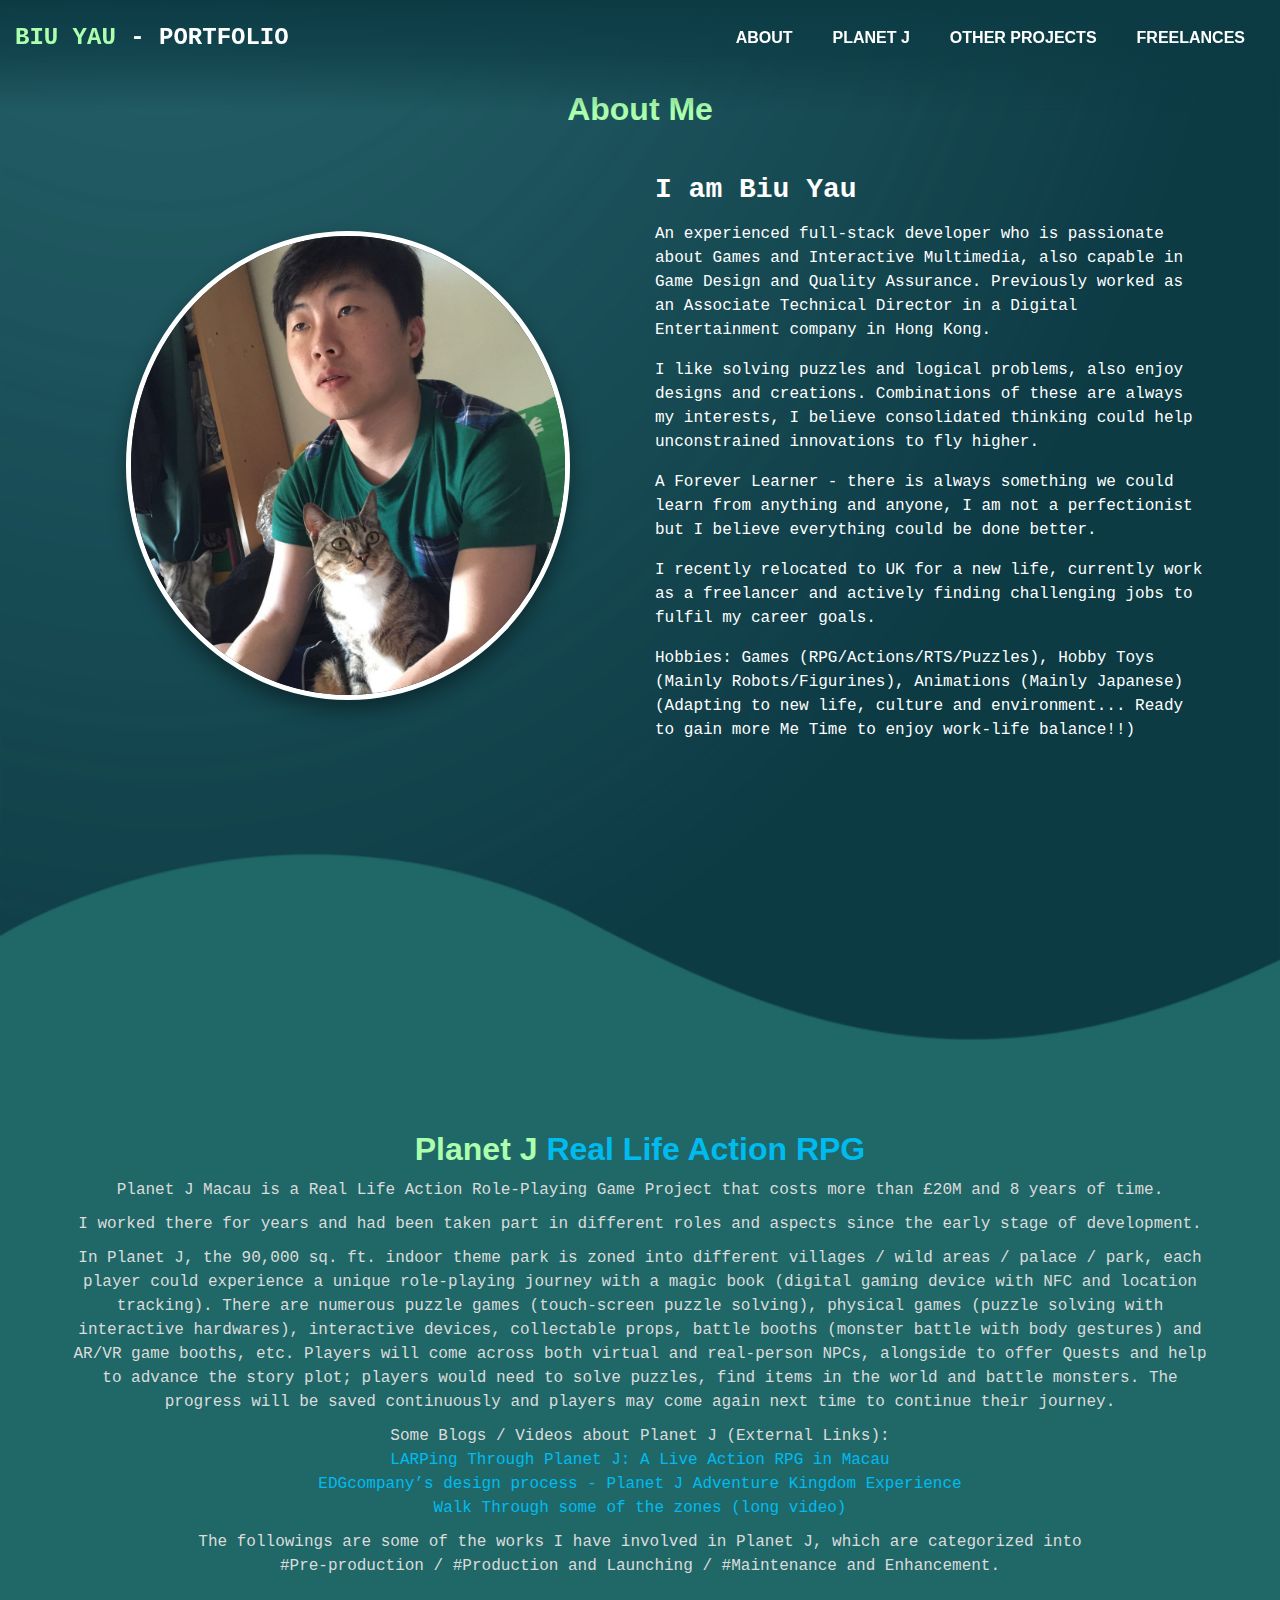
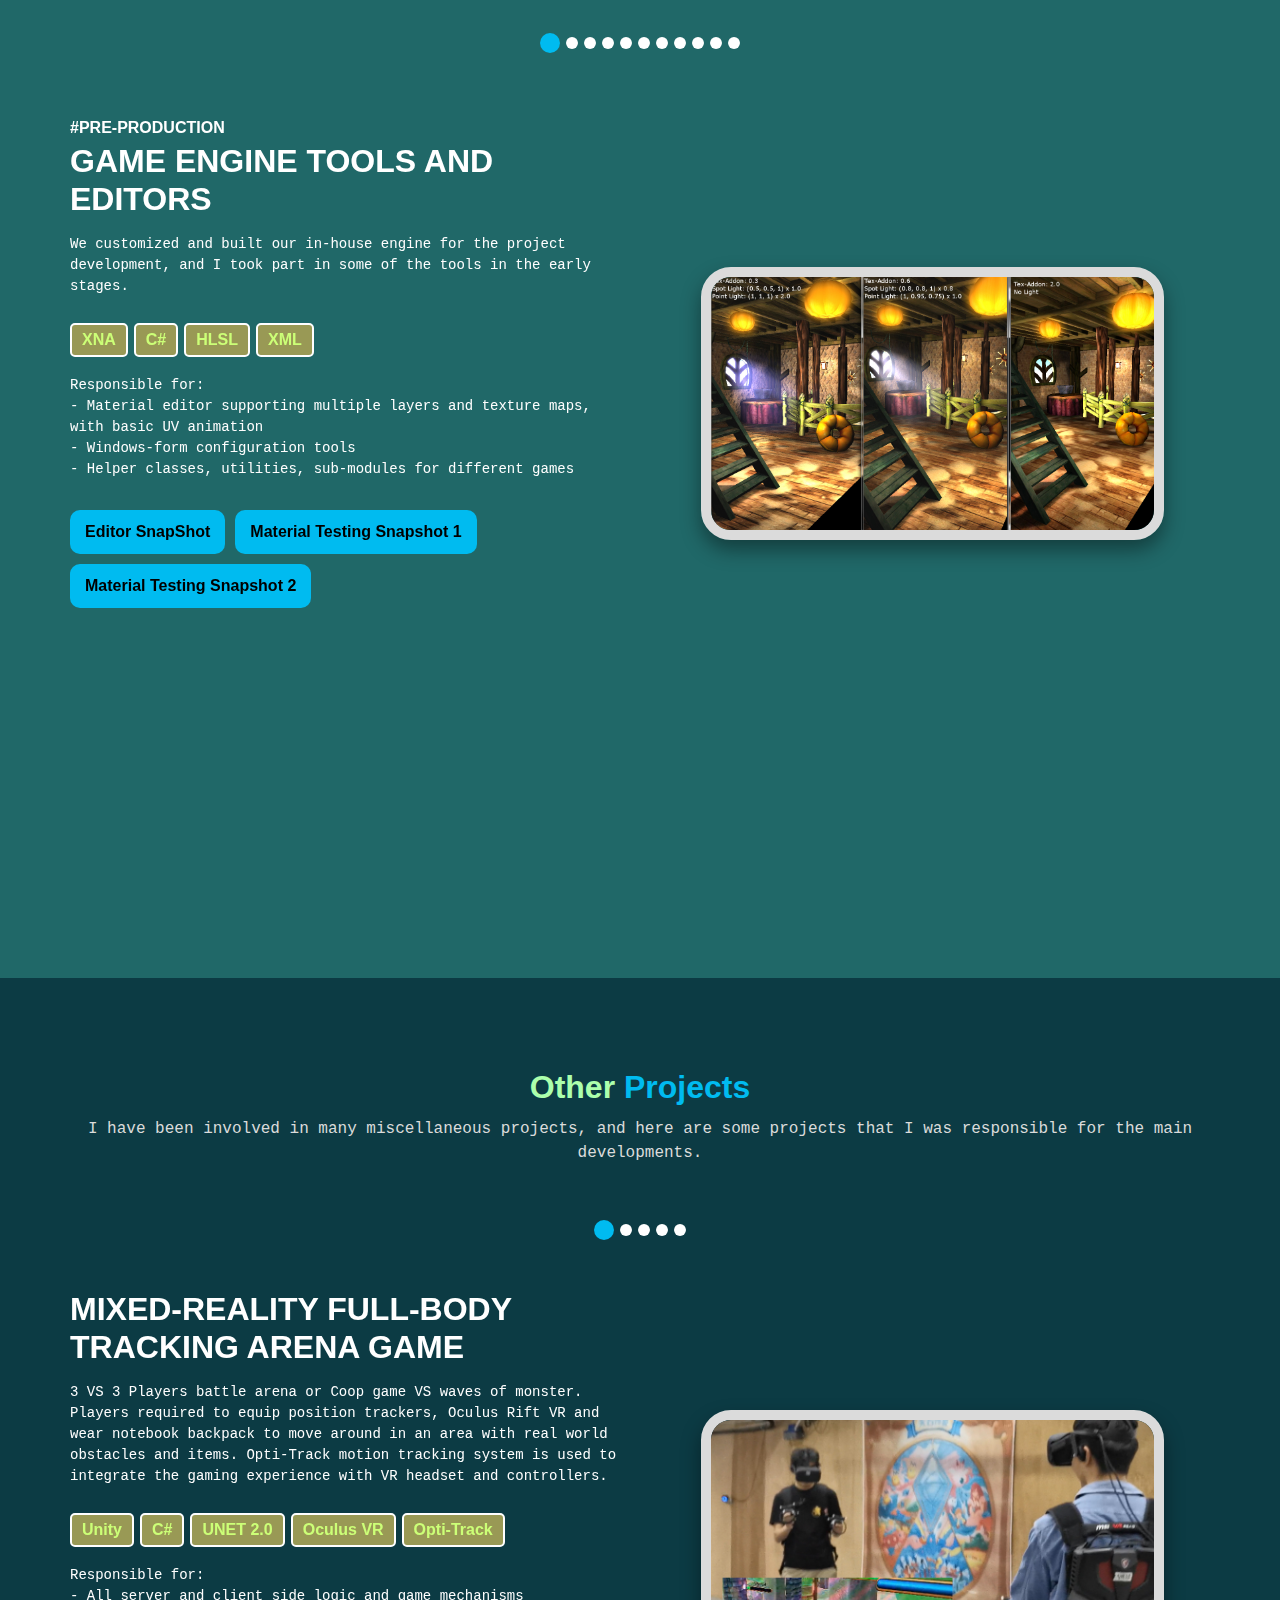
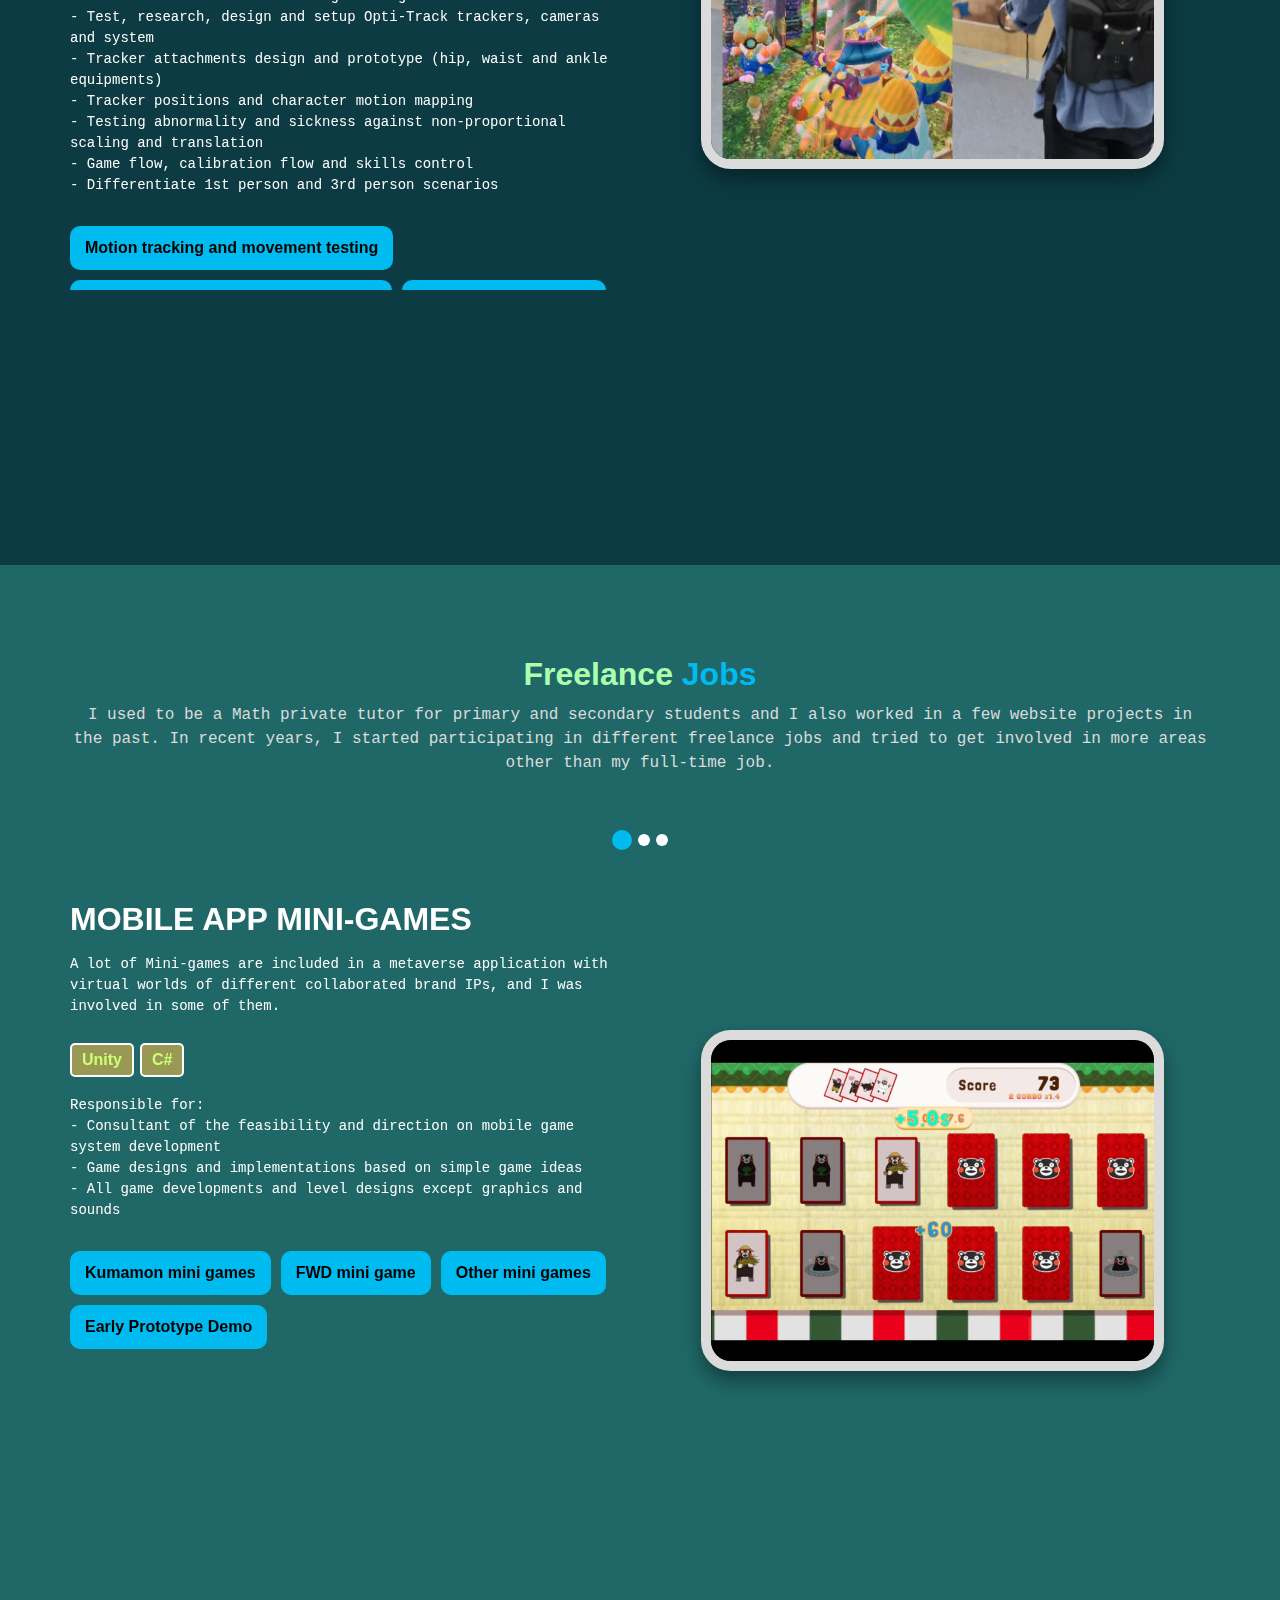
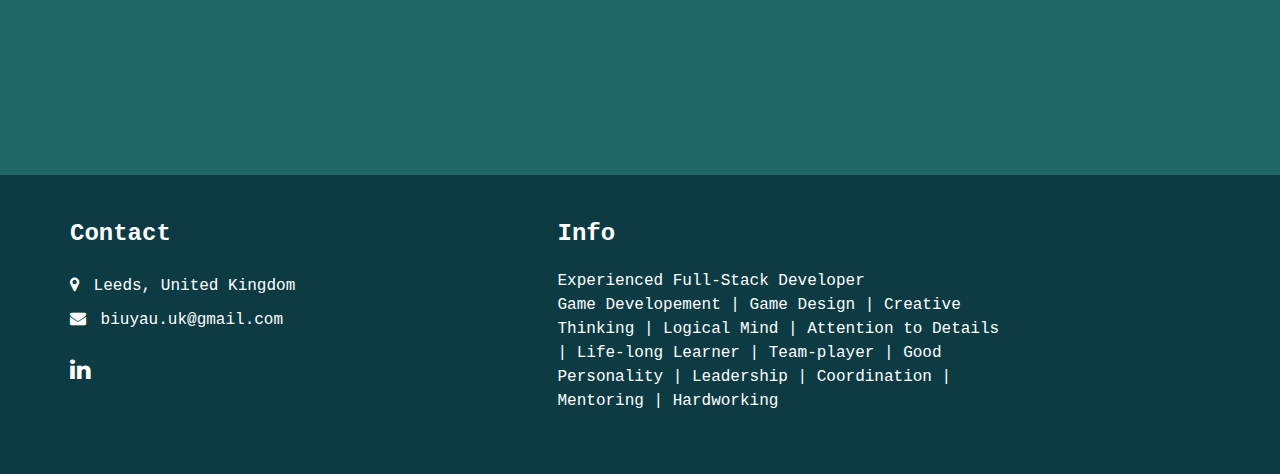
<file: index.html>
<!DOCTYPE html>
<html>

<head>
  <!-- Basic -->
  <meta charset="utf-8" />
  <meta http-equiv="X-UA-Compatible" content="IE=edge" />
  <!-- Mobile Metas -->
  <meta name="viewport" content="width=device-width, initial-scale=1, shrink-to-fit=no" />
  <!-- Site Metas -->
  <meta name="keywords" content="programming game deveoper design production application" />
  <meta name="description" content="biuyau profolio game developer programmer associate technical director" />
  <meta name="author" content="biuyau" />

  <title> Biu Yau - Portfolio </title>

  <!-- bootstrap core css -->
  <link rel="stylesheet" type="text/css" href="css/bootstrap.css" />
  <!-- popup css -->
  <link rel="stylesheet" type="text/css" href="css/magnific-popup.css" />

  <!-- fonts style -->
  <link href="https://fonts.googleapis.com/css2?family=Roboto:wght@400;500;700;900&display=swap" rel="stylesheet">

  <!--owl slider stylesheet -->
  <link rel="stylesheet" type="text/css" href="https://cdnjs.cloudflare.com/ajax/libs/OwlCarousel2/2.3.4/assets/owl.carousel.min.css" />

  <!-- font awesome style -->
  <link href="css/font-awesome.min.css" rel="stylesheet" />

  <!-- Custom styles for this template -->
  <link href="css/style.css" rel="stylesheet" />
  <!-- responsive style -->
  <link href="css/responsive.css" rel="stylesheet" />

</head>

<body>

  <div class="hero_area">

	<!--
    <div class="hero_bg_box">
      <div class="bg_img_box">
        <img src="images/hero-bg.png" alt="">
      </div>
    </div>
	-->

    <!-- header section strats -->
    <header class="header_section">
      <div class="container-fluid">
        <nav class="navbar navbar-expand-lg custom_nav-container ">
          <a class="navbar-brand" href="index.html">
            <span style="color: #acffac;">
              Biu Yau
            </span><span>
			- Portfolio
            </span>
          </a>

          <button class="navbar-toggler" type="button" data-toggle="collapse" data-target="#navbarSupportedContent" aria-controls="navbarSupportedContent" aria-expanded="false" aria-label="Toggle navigation">
            <span class=""> </span>
          </button>

          <div class="collapse navbar-collapse" id="navbarSupportedContent">
            <ul class="navbar-nav  ">
              <li class="nav-item">
                <a class="nav-link" href="#about">About</a>
              </li>
              <li class="nav-item">
                <a class="nav-link" href="#planetj">Planet J</a>
              </li>
              <li class="nav-item">
                <a class="nav-link" href="#projects">Other Projects</a>
              </li>
              <li class="nav-item">
                <a class="nav-link" href="#freelance">Freelances</a>
              </li>
            </ul>
          </div>
        </nav>
      </div>
    </header>
    <!-- end header section -->


  <!-- about section -->

  <section id="about" class="about_section layout_padding">
    <div class="container  ">
      <div class="heading_container heading_center">
        <h2>
			About Me
        </h2>
      </div>
      <div class="row">
        <div class="col-md-6 ">
          <div class="img-box">
            <img src="images/about.jpg" alt="">
          </div>
        </div>
        <div class="col-md-6">
          <div class="detail-box">
            <h3>
              I am Biu Yau
            </h3>
			<p>
				 An experienced full-stack developer who is passionate about Games and Interactive Multimedia, also capable in Game Design and Quality Assurance. Previously worked as an Associate Technical Director in a Digital Entertainment company in Hong Kong.
			</p>
			<p>
				I like solving puzzles and logical problems, also enjoy designs and creations. Combinations of these are always my interests, I believe consolidated thinking could help unconstrained innovations to fly higher.
			</p>
			<p>
				A Forever Learner - there is always something we could learn from anything and anyone, I am not a perfectionist but I believe everything could be done better.
			</p>
			<p>
				I recently relocated to UK for a new life, currently work as a freelancer and actively finding challenging jobs to fulfil my career goals.
			</p>
			<p>
				Hobbies: Games (RPG/Actions/RTS/Puzzles), Hobby Toys (Mainly Robots/Figurines), Animations (Mainly Japanese) <br>
				(Adapting to new life, culture and environment... Ready to gain more Me Time to enjoy work-life balance!!)
			</p>
          </div>
        </div>
      </div>
    </div>
  </section>

  <!-- end about section -->
  </div>

  
    <!-- Planet J section -->
    <section id="planetj" class="planetj_section layout_padding">
		<div class="container ">
			<div class="heading_container heading_center">
				<h2>
				Planet J <span>Real Life Action RPG</span>
				</h2>
				<p>
				Planet J Macau is a Real Life Action Role-Playing Game Project that costs more than £20M and 8 years of time. 
				</p>
				<p>
				I worked there for years and had been taken part in different roles and aspects since the early stage of development.
				</p>
				<p>
				In Planet J, the 90,000 sq. ft. indoor theme park is zoned into different villages / wild areas / palace / park, each player could experience a unique role-playing journey with a magic book (digital gaming device with NFC and location tracking). 
				There are numerous puzzle games (touch-screen puzzle solving), physical games (puzzle solving with interactive hardwares), interactive devices, collectable props, battle booths (monster battle with body gestures) and AR/VR game booths, etc. 
				Players will come across both virtual and real-person NPCs, alongside to offer Quests and help to advance the story plot; players would need to solve puzzles, find items in the world and battle monsters. The progress will be saved continuously and players may come again next time to continue their journey.
				</p>
				<p>
				Some Blogs / Videos about Planet J (External Links):<br>
				<a href="https://blorg.org/larping-through-planet-j-a-live-action-rpg-in-macau/" target="_blank">LARPing Through Planet J: A Live Action RPG in Macau</a> <br>
				<a href="https://www.linkedin.com/pulse/insiders-look-edgcompanys-design-process-planet-j-adventure-rao" target="_blank">EDGcompany’s design process - Planet J Adventure Kingdom Experience</a> <br>
				<a href="https://drive.google.com/file/d/1-Zm0a1g_QVwnzPkZF-NSfgHQJPLv91u4/view?usp=sharing" target="_blank">Walk Through some of the zones (long video)</a>
				</p>
				<p>
				The followings are some of the works I have involved in Planet J, which are categorized into <br>#Pre-production / #Production and Launching / #Maintenance and Enhancement.
				</p>
			</div>
		</div>
		<div class="slider_section">
		  <div id="customCarousel1" class="carousel slide" data-ride="carousel">
			<ol class="carousel-indicators">
			  <li data-target="#customCarousel1" data-slide-to="0" class="active"></li>
			  <li data-target="#customCarousel1" data-slide-to="1"></li>
			  <li data-target="#customCarousel1" data-slide-to="2"></li>
			  <li data-target="#customCarousel1" data-slide-to="3"></li>
			  <li data-target="#customCarousel1" data-slide-to="4"></li>
			  <li data-target="#customCarousel1" data-slide-to="5"></li>
			  <li data-target="#customCarousel1" data-slide-to="6"></li>
			  <li data-target="#customCarousel1" data-slide-to="7"></li>
			  <li data-target="#customCarousel1" data-slide-to="8"></li>
			  <li data-target="#customCarousel1" data-slide-to="9"></li>
			  <li data-target="#customCarousel1" data-slide-to="10"></li>
			</ol>
			<div class="carousel-inner">
			  <div class="carousel-item active">
				<div class="container ">				
				  <div class="row">
					<div class="col-md-6 ">
					  <div class="detail-box">
						<h1>
						  <span>#Pre-production</span><br>
						  Game Engine tools and editors
						</h1>
						<p>
						  We customized and built our in-house engine for the project development, and I took part in some of the tools in the early stages.
						</p>
						<div class="skill-highlight">
							<span>XNA</span><span>C#</span><span>HLSL</span><span>XML</span>
						</div>
						<p>
						Responsible for: <br> 
						- Material editor supporting multiple layers and texture maps, with basic UV animation <br>
						- Windows-form configuration tools <br>
						- Helper classes, utilities, sub-modules for different games
						</p>
						<div class="btn-box popup-gallery">
						  <a href="images/work/editor.jpg" class="btn1 popup-image" title="A snapshot of the material editor">
							Editor SnapShot
						  </a>
						  <a href="images/work/lightmap1.jpg" class="btn1 popup-image" title="Example of using different material and lighting settings">
							Material Testing Snapshot 1
						  </a>
						  <a href="images/work/lightmap2.png" class="btn1 popup-image" title="Another example of using different material and lighting settings">
							Material Testing Snapshot 2
						  </a>
						</div>
					  </div>
					</div>
					<div class="col-md-6">
					  <div class="img-box">
						<img src="images/engine_img.jpg" alt="">
					  </div>
					</div>
				  </div>
				</div>
			  </div>
			  <div class="carousel-item ">
				<div class="container ">
				  <div class="row">
					<div class="col-md-6 ">
					  <div class="detail-box">						
						<h1>
						  <span>#Pre-production</span><br>
						  Game Prototypes
						</h1>
						<p>
						  There are 20+ main progressive puzzle games with monitor and 40+ simple interactive games with hardwares control
						</p>
						<div class="skill-highlight">
							<span>XNA</span><span>C#</span><span>HLSL</span><span>XML</span>
						</div>
						<p>
						Responsible for: <br> 
						- Prototyping 60% of the main games and some of the interactive games<br>
						- Full game flows including level settings, some completed with preliminary graphics and sourced SFX <br>
						- Integrations with controllable hardwares (buttons, sensors, LEDs, etc) <br>
						- Game mechanics designs and integrations
						</p>
						<div class="btn-box popup-gallery">
						  <a href="https://drive.google.com/file/d/1jsBy2-VGjB3BNMKIJLrxAtBErLkZW5nO/preview" class="btn1 popup-video" title="Game Prototype Demo 1 (touch screen puzzle)">
							Game Prototype Demo 1
						  </a>
						  <a href="https://drive.google.com/file/d/1pyA9z9JHnOmAWyEavRn89hVyrej7obi4/preview" class="btn1 popup-video" title="Game Prototype Demo 2 (touch screen and hardware puzzle)">
							Game Prototype Demo 2
						  </a>
						  <a href="https://drive.google.com/file/d/1RRA5GtUdZEFymOc1TtFvACzbm4-CgX-0/preview" class="btn1 popup-video" title="Game Prototype Demo 3 (touch screen puzzle)">
							Game Prototype Demo 3
						  </a>
						  <a href="https://drive.google.com/file/d/1NWICr9s7-cZUzgeVBrh2Pib2fxqiR8vr/preview" class="btn1 popup-video" title="Game Prototype Demo 4 (touch screen and hardware puzzle)">
							Game Prototype Demo 4
						  </a>
						  <a href="https://drive.google.com/file/d/1O75HMunU0ZoUbEy3ks4q9kNZzKnpgn7Y/preview" class="btn1 popup-video" title="Game Prototype Demo 5 (touch screen puzzle)">
							Game Prototype Demo 5
						  </a>
						</div>
					  </div>
					</div>
					<div class="col-md-6">
					  <div class="img-box">
						<img src="images/prototype_img.jpg" alt="">
					  </div>
					</div>
				  </div>
				</div>
			  </div>
			  <div class="carousel-item ">
				<div class="container ">
				  <div class="row">
					<div class="col-md-6 ">
					  <div class="detail-box">						
						<h1>
						  <span>#Pre-production</span><br>
						  Focus Groups and QA Testing
						</h1>
						<p>
						  We had held different focus group events for targeted visitors to test different games and systems.
						</p>
						<div class="skill-highlight">
							<span>C#</span><span>PHP</span><span>MySQL</span><span>RFID</span><span>XML</span>
						</div>
						<p>
						Responsible for: <br> 
						- Modified game contents and built temporary system and database for testing <br>
						- Gather statistical data and comments, provide analysis and reports <br>
						- Frequently provide comments and alternatives on game designs and mechanics, balancing feasible approaches and creativities
						</p>
					  </div>
					</div>
					<div class="col-md-6">
					  <div class="img-box">
						<img src="images/focusgroup_img.png" alt="">
					  </div>
					</div>
				  </div>
				</div>
			  </div>
			  <div class="carousel-item">
				<div class="container ">
				  <div class="row">
					<div class="col-md-6 ">
					  <div class="detail-box">						
						<h1>
						  <span>#Pre-production</span><br>
						  Hardware Research and Specification
						</h1>
						<p>
						  There are different technologies used in the project, including customized electronic devices, RFID, NFC and indoor location tracking system, etc.
						</p>
						<div class="skill-highlight">
							<span>RFID</span><span>NFC</span><span>RTLS</span>
						</div>
						<p>
						Responsible for: <br> 
						- Research and supervise outsourced customized electronic devices (old versions) <br>
						- Android ROM modification (launching device using smartphones) <br>
						- RFID and NFC research and testing <br>
						- Real-time location system (RTLS - Ubisense) setup testing and integration for real-time map and events triggering
						</p>
						<div class="btn-box popup-gallery">
						  <a href="images/work/bed_tag.jpg" class="btn1 popup-image" title="Testing RFID distance of the handheld device (1st version)">
							Testing RFID
						  </a>
						  <a href="images/work/rtls_plan.png" class="btn1 popup-image" title="Part of RTLS sensors planning">
							RTLS Sensors Planning
						  </a>
						  <a href="images/work/device.jpg" class="btn1 popup-image" title="Illustrating main components of the customized device">
							Customized Electronic Device
						  </a>
						</div>
					  </div>
					</div>
					<div class="col-md-6">
					  <div class="img-box">
						<img src="images/research_img.jpg" alt="">
					  </div>
					</div>
				  </div>
				</div>
			  </div>
			  <div class="carousel-item">
				<div class="container ">
				  <div class="row">
					<div class="col-md-6 ">
					  <div class="detail-box">						
						<h1>
						  <span>#Production and Launching</span><br>
						  NPC Module and Access Point
						</h1>
						<p>
						  Story plots and NPC dialogues take an important role in the RPG Quest Sytem, virtual NPCs would appear in different game points (70+), the electronic handheld devices and also standalone kiosk (80+).
						</p>
						<div class="skill-highlight">
							<span>C++</span><span>C#</span><span>XML</span>
						</div>
						<p>
						Responsible for: <br> 
						- NPC Dialogue system with localizations (CHT, CHS, ENG, KOR) <br>
						- VO with lip-sync and animation control with facial emotion and eyeball control <br>
						- Branched dialogues with options <br>
						- API module is developed in C++ for battle points and handheld devices, and C# for other game points and NPC kiosks <br>
						- 2D for handheld devices and 3D for all game points and NPC kiosks
						</p>
						<div class="btn-box popup-gallery">
						  <a href="https://drive.google.com/file/d/1KgM1DAYnWDy1yqwkV9rGjIWfRwrfnXXc/preview" class="btn1 popup-video" title="NPC script viewer to demonstrate dialogue flow in NPC Access Point">
							NPC Script viewer demo
						  </a>
						  <a href="https://drive.google.com/file/d/1DrxAu_v451u4gxcFwQnybDccCfGnacGu/preview" class="btn1 popup-video" title="NPC script viewer to demonstrate dialogue flow in different game points">
							NPC Script viewer for game points
						  </a>
						  <a href="https://drive.google.com/file/d/17SNsLIHZOcVhaR0jIgdtMRcEiDMp03XH/preview" class="btn1 popup-video" title="Localizations on NPC dialogues">
							NPC Localization
						  </a>
						  <a href="https://drive.google.com/file/d/19e7J_snWd0EVvfk28qVODG7ERJkXEFdb/preview" class="btn1 popup-video" title="NPC Demo (2D version) on a handheld device">
							NPC Demo on handheld
						  </a>
						  <a href="https://drive.google.com/file/d/1eDxkdXYngQwT3p0X_mxAjYFUikfRqg7d/preview" class="btn1 popup-video" title="One of the 80+ NPC Access Points On-site">
							NPC Access Point On-site
						  </a>
						</div>
					  </div>
					</div>
					<div class="col-md-6">
					  <div class="img-box">
						<img src="images/npc_img.jpg" alt="">
					  </div>
					</div>
				  </div>
				</div>
			  </div>
			  <div class="carousel-item">
				<div class="container ">
				  <div class="row">
					<div class="col-md-6 ">
					  <div class="detail-box">						
						<h1>
						  <span>#Production and Launching</span><br>
						  Game Production and Deployment
						</h1>
						<p>
						  There are different technologies used in the project, including customized electronic devices, RFID, NFC and indoor location tracking system.
						</p>
						<div class="skill-highlight">
							<span>C++</span><span>C#</span><span>Java</span><span>XML</span>
						</div>
						<p>
						Responsible for: <br> 
						- Polishing and re-theming the game mechanics and contents to fit the story-line and real world zone designs <br>
						- Refine and regear the coding to cope with final graphics and electronic hardwares <br>
						- Integrate with the final game framework and server system<br>
						- Testing and deploying games and access points on-site
						</p>
						<div class="btn-box popup-gallery">
						  <a href="https://drive.google.com/file/d/1GwuKZ2blT0L3gS-neeWKpqSLA-BDX_Yb/preview" class="btn1 popup-video" title="Launched Game Tutorial 1 (touch screen puzzle)">
							Launched Game Tutorial 1
						  </a>
						  <a href="https://drive.google.com/file/d/1wzYwU4a9GiZS4meUf7FbiO0ylF6kN8E8/preview" class="btn1 popup-video" title="Launched Game Tutorial 2 (touch screen puzzle)">
							Launched Game Tutorial 2
						  </a>
						  <a href="https://drive.google.com/file/d/1xYO3bZGsqqToVvj-pbpzzARPllZ7U9SH/preview" class="btn1 popup-video" title="Launched Game Tutorial 3 (touch screen puzzle)">
							Launched Game Tutorial 3
						  </a>
						  <a href="https://drive.google.com/file/d/12sZfhfocsYaN4SxLIBTWFE4o76HY1wvW/preview" class="btn1 popup-video" title="Launched Game Tutorial 4 (hardware interactive)">
							Launched Game Tutorial 4
						  </a>
						  <a href="https://drive.google.com/file/d/1v6DMHJAbzvv6AwNwZw6iYWjOIDUjh8Kt/preview" class="btn1 popup-video" title="Launched Game Tutorial 5 (hardware interactive)">
							Launched Game Tutorial 5
						  </a>
						  <a href="https://drive.google.com/file/d/1nybhPtoGIKYgOm2PeusAw_GYzvfmGyZM/preview" class="btn1 popup-video" title="Launched Game Tutorial 6 (touch screen and hardware interactive)">
							Launched Game Tutorial 6
						  </a>
						</div>
					  </div>
					</div>
					<div class="col-md-6">
					  <div class="img-box">
						<img src="images/production_img.jpg" alt="">
					  </div>
					</div>
				  </div>
				</div>
			  </div>
			  <div class="carousel-item">
				<div class="container ">
				  <div class="row">
					<div class="col-md-6 ">
					  <div class="detail-box">						
						<h1>
						  <span>#Production and Launching</span><br>
						  Android Client Application
						</h1>
						<p>
						  The client App is installed on the electronic handheld device. The App provides Map Info with current position, Quest status, Game tutorials and NPC Dialogues, etc.
						</p>
						<div class="skill-highlight">
							<span>C++</span><span>Cocos2d-x</span><span>Java</span><span>XML</span><span>NFC</span>
						</div>
						<p>
						Responsible for: <br> 
						- NFC ID and data read/write <br>
						- Navigation APP including dialogue system, quest UIs, Maps <br>
						- Touch-screen mini games (competition games)
						</p>
						<div class="btn-box popup-gallery">
						  <a href="https://drive.google.com/file/d/1BxEWsFUeQairF6rC0O4g6rGOzuiG2pD8/preview" class="btn1 popup-video" title="Electronic handheld device App">
							Client App Demo
						  </a>
						  <a href="https://drive.google.com/file/d/12C-ehS5nznPdmZagUPjkhw1cVh_4Fak3/preview" class="btn1 popup-video" title="Electronic handheld device mini games demo (vs/competition games)">
							Client App Mini Games Demo
						  </a>
						</div>
					  </div>
					</div>
					<div class="col-md-6">
					  <div class="img-box">
						<img src="images/android_img.jpg" alt="">
					  </div>
					</div>
				  </div>
				</div>
			  </div>			
			  <div class="carousel-item">
				<div class="container ">
				  <div class="row">
					<div class="col-md-6 ">
					  <div class="detail-box">						
						<h1>
						  <span>#Maintenance and Enhancement</span><br>
						  Game Configuration and ServerSide Enhancement
						</h1>
						<p>
						  There are different configurations for game settings, hardware controls and system behaviour, etc, which required continuous updates. Upon events and system enhancement, the serverside logic may need integrations.
						</p>
						<div class="skill-highlight">
							<span>Java</span><span>C#</span><span>Hibernate</span><span>Unity</span><span>Git</span><span>SVN</span><span>ElectroServer5</span>
						</div>
						<p>
						Responsible for: <br> 
						- Modifying core data structure and API in both client and serverside to support new game play and events <br>
						- Wrap up core system API to be used in newly created Unity games as client App <br>
						- Any global content and setting updates, including test-runs and deployments
						</p>
					  </div>
					</div>
					<div class="col-md-6">
					  <div class="img-box">
						<img src="images/enhancement_img.jpg" alt="">
					  </div>
					</div>
				  </div>
				</div>
			  </div>
			  <div class="carousel-item">
				<div class="container ">
				  <div class="row">
					<div class="col-md-6 ">
					  <div class="detail-box">						
						<h1>
						  <span>#Maintenance and Enhancement</span><br>
						  AR Games
						</h1>
						<p>
						  Android AR games with bluetooth controller, players use mobile phone camera to aim and battle monsters.
						</p>
						<div class="skill-highlight">
							<span>C#</span><span>Unity</span><span>Vuforia AR</span>
						</div>
						<p>
						Responsible for: <br> 
						- The whole game except arts and graphics <br>
						- Using Vuforia to spawn monsters on trackable image / environment background <br>
						- Connect special Bluetooth contollers (e.g. bow, sword) to battle different monsters
						</p>
						<div class="btn-box popup-gallery">
						  <a href="https://drive.google.com/file/d/13eT_HlZjjx4hp_lYdc-CqMY5LL2XZPp-/preview" class="btn1 popup-video" title="AR Game using Bow controller">
							AR Game with Bow
						  </a>
						</div>
					  </div>
					</div>
					<div class="col-md-6">
					  <div class="img-box">
						<img src="images/arbow_img.jpg" alt="">
					  </div>
					</div>
				  </div>
				</div>
			  </div>
			  <div class="carousel-item">
				<div class="container ">
				  <div class="row">
					<div class="col-md-6 ">
					  <div class="detail-box">						
						<h1>
						  <span>#Production and Launching</span><br>
						  AR Coop Game
						</h1>
						<p>
						  Coop Multiplayer games up to 3 players, battle AR　dragons with magics by using Google Daydream headset and controllers．
						</p>
						<div class="skill-highlight">
							<span>C++</span><span>C#</span><span>Unity</span><span>Vuforia AR</span><span>Google DayDream</span>
						</div>
						<p>
						Responsible for: <br> 
						- client-side game flow and logic <br>
						- server-side flow logic update <br>
						- Spectator mode for 3rd person viewing
						</p>
						<div class="btn-box popup-gallery">
						  <a href="https://drive.google.com/file/d/1MoNmzVhJSRMGFLs51PhgwA6dE4dZkK_Z/preview" class="btn1 popup-video" title="Coop AR game using Google Daydream (headset view)">
							First person (headset) view Demo
						  </a>
						  <a href="https://drive.google.com/file/d/13QwsGIzhuMdfoODkO_YIQs4UDGh6nSpp/preview" class="btn1 popup-video" title="Coop AR game (spectator view)">
							Spectator view Demo
						  </a>
						</div>
					  </div>
					</div>
					<div class="col-md-6">
					  <div class="img-box">
						<img src="images/citygate_img.jpg" alt="">
					  </div>
					</div>
				  </div>
				</div>
			  </div>
			  <div class="carousel-item">
				<div class="container ">
				  <div class="row">
					<div class="col-md-6 ">
					  <div class="detail-box">						
						<h1>
						  <span>#Maintenance and Enhancement</span><br>
						  Event Quest System
						</h1>
						<p>
						  Special event quest system to be played on any visitors smartphone using Web browser and camera. There are item collections, touch screen puzzles and riddles solving, etc.
						</p>
						<div class="skill-highlight">
							<span>PHP</span><span>HTML</span><span>Javascript</span><span>MySQL</span><span>json</span>
						</div>
						<p>
						Responsible for: <br> 
						- All serverside php logic and database Management <br>
						- all client side CSS and Javascript game logics and UI control <br>
						- testing, debugging and deployment
						</p>
						<div class="btn-box popup-gallery">
						  <a href="https://drive.google.com/file/d/1q6jvxjQ-ytIr0LTlDBydVnB2kA8jsEyX/preview" class="btn1 popup-video" title="Event quest puzzles (using web browser)">
							Event Quest (Web) Demo
						  </a>
						</div>
					  </div>
					</div>
					<div class="col-md-6">
					  <div class="img-box">
						<img src="images/event_img.jpg" alt="">
					  </div>
					</div>
				  </div>
				</div>
			  </div>
			</div>
		  </div>
      </div>
    </section>
    <!-- end Planet J section -->

 
    <!-- Projects section -->
    <section id="projects" class="project_section layout_padding">
		<div class="container ">
			<div class="heading_container heading_center">
				<h2>
				Other <span>Projects</span>
				</h2>
				<p>
				I have been involved in many miscellaneous projects, and here are some projects that I was responsible for the main developments.
				</p>
			</div>
		</div>
		<div class="slider_section">
		  <div id="customCarousel2" class="carousel slide" data-ride="carousel">
			<ol class="carousel-indicators">
			  <li data-target="#customCarousel2" data-slide-to="0" class="active"></li>
			  <li data-target="#customCarousel2" data-slide-to="1"></li>
			  <li data-target="#customCarousel2" data-slide-to="2"></li>
			  <li data-target="#customCarousel2" data-slide-to="3"></li>
			  <li data-target="#customCarousel2" data-slide-to="4"></li>
			</ol>
			<div class="carousel-inner">
			  <div class="carousel-item active">
				<div class="container ">				
				  <div class="row">
					<div class="col-md-6 ">
					  <div class="detail-box">
						<h1>
						  Mixed-Reality Full-Body Tracking Arena Game
						</h1>
						<p>
						  3 VS 3 Players battle arena or Coop game VS waves of monster. Players required to equip position trackers, Oculus Rift VR and wear notebook backpack to move around in an area with real world obstacles and items. 
						  Opti-Track motion tracking system is used to integrate the gaming experience with VR headset and controllers.
						<div class="skill-highlight">
							<span>Unity</span><span>C#</span><span>UNET 2.0</span><span>Oculus VR</span><span>Opti-Track</span>
						</div>
						<p>
						Responsible for:<br>
						- All server and client side logic and game mechanisms <br>
						- Test, research, design and setup Opti-Track trackers, cameras and system <br>
						- Tracker attachments design and prototype (hip, waist and ankle equipments) <br>
						- Tracker positions and character motion mapping <br>
						- Testing abnormality and sickness against non-proportional scaling and translation <br>
						- Game flow, calibration flow and skills control <br>
						- Differentiate 1st person and 3rd person scenarios
						</p>
						<div class="btn-box popup-gallery">
						  <a href="https://drive.google.com/file/d/1QXiI9zal8vO6gQYg6snxenXcLXykEx9S/preview" class="btn1 popup-video" title="Demo showing how virtual character moves using motion tracking">
							Motion tracking and movement testing
						  </a>
						  <a href="https://drive.google.com/file/d/1BljEUhO_WpofrbbsjLMLGqnWuwxKan8F/preview" class="btn1 popup-video" title="Testing multiplayer and spectator logic">
							Multiplayer and Spectator view testing
						  </a>
						  <a href="https://drive.google.com/file/d/15OwvEI8iWh-lqjEofra3VMty_U0zpzlu/preview" class="btn1 popup-video" title="Demo showing a 2v2 game">
							2 vs 2 Gameplay Demo
						  </a>
						</div>
					  </div>
					</div>
					<div class="col-md-6">
					  <div class="img-box">
						<img src="images/arena_img.jpg" alt="">
					  </div>
					</div>
				  </div>
				</div>
			  </div>
			  <div class="carousel-item">
				<div class="container ">
				  <div class="row">
					<div class="col-md-6 ">
					  <div class="detail-box">						
						<h1>
						  Online Crane Game Systems
						</h1>
						<p>
						  A website project allowing users to play crane games online and win prizes, users could arrange delivery to different shops for pick-ups. The payment and delivery records are linked to Shopify.
						</p>
						<div class="skill-highlight">
							<span>HTML</span><span>PHP</span><span>CSS</span><span>Javascript</span><span>MySql</span>
						</div>
						<p>
						Responsible for:<br>
						- User registration and login system (with email confirmation and password reset) <br>
						- Integration with Shopify management (Shopify customer creation, payment record and order record)<br>
						- Real-time game reservation and queue system <br>
						- Prize inventory management and delivery tracking system <br>
						- Admin game management system and logistic management system <br>
						- Preliminary graphics and layout design for all pages and systems
						</p>
						<div class="btn-box popup-gallery">
						  <a href="https://drive.google.com/file/d/1aN7APPsjw1up211_wRFbg_2u17QYO_iV/preview" class="btn1 popup-video" title="Demo showing online crane game flow and admin control panels">
							Game Flow and Admin Control Demo
						  </a>
						</div>
					  </div>
					</div>
					<div class="col-md-6">
					  <div class="img-box">
						<img src="images/crane_img.jpg" alt="">
					  </div>
					</div>
				  </div>
				</div>
			  </div>
			  <div class="carousel-item">
				<div class="container ">
				  <div class="row">
					<div class="col-md-6 ">
					  <div class="detail-box">						
						<h1>
						  Playground Quest System
						</h1>
						<p>
						  Indoor playground integrated with sensors, interactive devices and touch-kiosks. A quest system is built to link up all games and provide players with enhanced experiences.
						</p>
						<div class="skill-highlight">
							<span>Unity</span><span>PHP</span><span>json</span><span>MySQL</span>
						</div>
						<p>
						Responsible for:<br>
						- Serverside system to monitor game progress and availability <br>
						- System to arrange and renew quests to different players <br>
						- Kiosk application with touch monitor for players to manage quests, solving questions and play mini-games <br>
						- Database management with QR-Reader setup
						</p>
						<div class="btn-box popup-gallery">
						  <a href="images/work/playground1.jpg" class="btn1 popup-image" title="Indicate player to scan the QR wristband">
							Screen UI 1
						  </a>
						  <a href="images/work/playground2.jpg" class="btn1 popup-image" title="Select Quest">
							Screen UI 2
						  </a>
						  <a href="images/work/playground3.jpg" class="btn1 popup-image" title="Problem to be solved">
							Screen UI 3
						  </a>
						  <a href="images/work/playground4.jpg" class="btn1 popup-image" title="Quest Completed">
							Screen UI 4
						  </a>
						</div>
					  </div>
					</div>
					<div class="col-md-6">
					  <div class="img-box">
						<img src="images/playground_img.jpg" alt="">
					  </div>
					</div>
				  </div>
				</div>
			  </div>
			  <div class="carousel-item">
				<div class="container ">
				  <div class="row">
					<div class="col-md-6 ">
					  <div class="detail-box">						
						<h1>
						  Interactive Projection Games
						</h1>
						<p>
						  Interactive games are created for projection setup in numerous indoor playgrounds. Instead of using template games bought from online market, in-house developed and customized games are preferred.
						</p>
						<div class="skill-highlight">
							<span>Unity</span><span>C#</span><span>PHP</span>
						</div>
						<p>
						Responsible for:<br>
						- Research and supervise outsourced customized electronic devices (old versions) <br>
						- Android ROM modification (launching device using smartphones) <br>
						- RFID and NFC research and testing <br>
						- Real-time location system (RTLS - Ubisense) setup testing and integration for real-time map and events triggering
						</p>
						<div class="btn-box popup-gallery">
						  <a href="https://drive.google.com/file/d/11MirI-oldHo4TwN5vFzN6cWhgPnwqtfS/preview" class="btn1 popup-video" title="Setup and testing interactive projection games">
							Testing interactive projection
						  </a>
						  <a href="https://drive.google.com/file/d/1lC7nB65NFzcFtAp7lTecchdSexiGF4bT/preview" class="btn1 popup-video" title="Interactive fireworks projection wall demo">
							Virtual Fireworks with customized messages/images
						  </a>
						  <a href="https://drive.google.com/file/d/1RFCtirNd1u5D-u2bhV4_adt1aGBKizS2/preview" class="btn1 popup-video" title="Interactive Sakura petals falling demo">
							Sakura petals simple simulation
						  </a>
						</div>
					  </div>
					</div>
					<div class="col-md-6">
					  <div class="img-box">
						<img src="images/projection_img.jpg" alt="">
					  </div>
					</div>
				  </div>
				</div>
			  </div>
			  <div class="carousel-item">
				<div class="container ">
				  <div class="row">
					<div class="col-md-6 ">
					  <div class="detail-box">						
						<h1>
						  <span>#Production and Launching</span><br>
						  Miscellaneous Tasks
						</h1>
						<p>
						  Some other tasks / projects.
						</p>
						<div class="skill-highlight">
							<span>Unity</span><span>C#</span>
						</div>
						<p>
						Responsible for: <br> 
						- Kiosk application for upgrading magic skills and equipments, joining a team and managing quests for Coop Games <br>
						- Lip-sync control for 3D characters by inputting VO audio tracks <br>
						- Fire simulation with smoke / light and projection control <br>
						- Simulate ticket arcade games
						</p>
						<div class="btn-box popup-gallery">
						  <a href="https://drive.google.com/file/d/1tBp3h4_VTwsGZSNtatNUV_vOzMGR5Zf_/preview" class="btn1 popup-video" title="Load and play VO and simple lip-sync">
							3D characters instant lip-sync
						  </a>
						  <a href="https://drive.google.com/file/d/1D9owADj1hr9OU-p8y_x5-FsACDm8dO0Q/preview" class="btn1 popup-video" title="Kiosk App for coop battle game">
							Battle preparation kiosk
						  </a>
						  <a href="https://drive.google.com/file/d/1X1aFK1pZ5Qfi6hdnnUydNmdAU_fap_yX/preview" class="btn1 popup-video" title="Simulate a ticket arcade game demo">
							Ticket Arcade Simulation
						  </a>
						</div>
					  </div>
					</div>
					<div class="col-md-6">
					  <div class="img-box">
						<img src="images/misc_img.jpg" alt="">
					  </div>
					</div>
				  </div>
				</div>
			  </div>
			</div>
		  </div>
		</div>
    </section>
    <!-- end Projects section -->


    <!-- Freelance section -->
    <section id="freelance" class="freelance_section layout_padding">
		<div class="container ">
			<div class="heading_container heading_center">
				<h2>
				Freelance <span>Jobs</span>
				</h2>
				<p>
				I used to be a Math private tutor for primary and secondary students and I also worked in a few website projects in the past. 
				In recent years, I started participating in different freelance jobs and tried to get involved in more areas other than my full-time job.
				</p>
			</div>
		</div>
		<div class="slider_section">
		  <div id="customCarousel3" class="carousel slide" data-ride="carousel">
			<ol class="carousel-indicators">
			  <li data-target="#customCarousel3" data-slide-to="0" class="active"></li>
			  <li data-target="#customCarousel3" data-slide-to="1"></li>
			  <li data-target="#customCarousel3" data-slide-to="2"></li>
			</ol>
			<div class="carousel-inner">
			  <div class="carousel-item active">
				<div class="container ">				
				  <div class="row">
					<div class="col-md-6 ">
					  <div class="detail-box">
						<h1>
						  Mobile App Mini-games
						</h1>
						<p>
						  A lot of Mini-games are included in a metaverse application with virtual worlds of different collaborated brand IPs, and I was involved in some of them.
						<div class="skill-highlight">
							<span>Unity</span><span>C#</span>
						</div>
						<p>
						Responsible for:<br>
						- Consultant of the feasibility and direction on mobile game system development <br>
						- Game designs and implementations based on simple game ideas <br>
						- All game developments and level designs except graphics and sounds 
						</p>
						<div class="btn-box popup-gallery">
						  <a href="https://drive.google.com/file/d/1SvgH4jUDWWVGSse8r5qYjgxARGB2JXiM/preview" class="btn1 popup-video" title="Kumamon mini games run in metaverse App">
							Kumamon mini games
						  </a>
						  <a href="https://drive.google.com/file/d/108tn0eSJK-mAugdzmq2o3qROwpYWaHBw/preview" class="btn1 popup-video" title="FWD mini game">
							FWD mini game
						  </a>
						  <a href="https://drive.google.com/file/d/1D2lSHvNr03nqpZRc_0osApnidCykRnG_/preview" class="btn1 popup-video" title="Other mini game">
							Other mini games
						  </a>
						  <a href="https://drive.google.com/file/d/1ouKZjhbw54MGCdX0GVpYGxNauNexcNrf/preview" class="btn1 popup-video" title="An early prototype demo of one of the Kumamon mini games">
							Early Prototype Demo
						  </a>
						</div>
					  </div>
					</div>
					<div class="col-md-6">
					  <div class="img-box">
						<img src="images/freelance_img.jpg" alt="">
					  </div>
					</div>
				  </div>
				</div>
			  </div>
			  <div class="carousel-item">
				<div class="container ">
				  <div class="row">
					<div class="col-md-6 ">
					  <div class="detail-box">						
						<h1>
						  Interactive Projection wall
						</h1>
						<p>
						  An interactive wall installed as one of the exhibits in Hong Kong Museum of Art.
						</p>
						<div class="skill-highlight">
							<span>Unity</span><span>C#</span><span>json</span>
						</div>
						<p>
						Responsible for:<br>
						- Whole application except graphics and sound <br>
						- Integration with Hokuyo URG sensor as multi-touch input <br>
						- Overlay UI tools for on-site calibration and configuration
						- Multi-language localization 
						</p>
						<div class="btn-box popup-gallery">
						  <a href="https://drive.google.com/file/d/1TrIPB_Prdohhjv2cRqMJpGIvUHAndeyK/preview" class="btn1 popup-video" title="A on-site demo of the exhibit">
							Exhibit Demo
						  </a>
						</div>
					  </div>
					</div>
					<div class="col-md-6">
					  <div class="img-box">
						<img src="images/wall_img.jpg" alt="">
					  </div>
					</div>
				  </div>
				</div>
			  </div>
			  <div class="carousel-item">
				<div class="container ">
				  <div class="row">
					<div class="col-md-6 ">
					  <div class="detail-box">						
						<h1>
						  Interactive Photo Albums
						</h1>
						<p>
						  Multi-touch applications to be installed in interactive kiosks to show numerous photos, videos and old documents of a historical school.
						</p>
						<div class="skill-highlight">
							<span>Unity</span><span>C#</span><span>json</span>
						</div>
						<p>
						Responsible for:<br>
						- Whole applications except graphics and sounds <br>
						- Part of the flow and layout designs <br>
						- CMS tools with UIs for organizing contents, editing categories and descriptions 
						</p>
						<div class="btn-box popup-gallery">
						  <a href="https://drive.google.com/file/d/1N2UcuRcyDHJRmAP891PePlIfgF5NkzWd/preview" class="btn1 popup-video" title="Demo of one of the interactive albums">
							Album 1 Demo
						  </a>
						  <a href="https://drive.google.com/file/d/1liwbFZ69K5zRxRDY2D1mD55BH8RYpc33/preview" class="btn1 popup-video" title="Demo of another interactive albums">
							Album 2 Demo
						  </a>
						  <a href="https://drive.google.com/file/d/1Uvg0k6f0PYKdXZZlm2pL6k5BEXi56DWS/preview" class="btn1 popup-video" title="Demo of CMS editor for the albums">
							CMS Demo
						  </a>
						</div>
					  </div>
					</div>
					<div class="col-md-6">
					  <div class="img-box">
						<img src="images/album_img.jpg" alt="">
					  </div>
					</div>
				  </div>
				</div>
			  </div>
			</div>
		  </div>
      </div>
    </section>
    <!-- end Freelance section -->

  <!-- info section -->

  <section class="info_section layout_padding2">
    <div class="container">
      <div class="row">
        <div class="col-md-5 info_col">
          <div class="info_contact">
            <h4>
              Contact
            </h4>
            <div class="contact_link_box">
				<div>
					<i class="fa fa-map-marker" aria-hidden="true"></i>
					<span>
					  Leeds, United Kingdom
					</span>
				</div>
				<div>
					<i class="fa fa-envelope" aria-hidden="true"></i>
					<span>
					  biuyau.uk@gmail.com
					</span>
				</div>
            </div>
          </div>
          <div class="info_social">
            <a href="https://www.linkedin.com/in/biuyau" target="_blank">
              <i class="fa fa-linkedin" aria-hidden="true"></i>
            </a>
          </div>
        </div>
        <div class="col-md-5 info_col">
          <div class="info_detail">
            <h4>
              Info
            </h4>
            <p>
              Experienced Full-Stack Developer <br>
			  Game Developement | Game Design | Creative Thinking | Logical Mind | Attention to Details | Life-long Learner | Team-player | Good Personality | Leadership | Coordination | Mentoring | Hardworking
            </p>
          </div>
        </div>
      </div>
    </div>
  </section>

  <!-- end info section -->

  <!-- jQuery -->
  <script type="text/javascript" src="js/jquery-3.4.1.min.js"></script>
  <!-- bootstrap js -->
  <script type="text/javascript" src="js/bootstrap.js"></script>
  <!-- owl slider -->
  <script type="text/javascript" src="https://cdnjs.cloudflare.com/ajax/libs/OwlCarousel2/2.3.4/owl.carousel.min.js"></script>
  <!-- custom js -->
  <script type="text/javascript" src="js/custom.js"></script>
  <!-- popup js -->
  <script type="text/javascript" src="js/jquery.magnific-popup.min.js"></script>
  <script>
  
	  $(document).ready(function() {
		/*$('.popup-image').magnificPopup({
			type: 'image',
			closeOnContentClick: true,
			image: {
				verticalFit: true
			}
		});*/
		$('.popup-gallery').each(function() { // the containers for all your galleries
			$(this).magnificPopup({
				delegate: 'a',
				type: 'image',
				tLoading: 'Loading image #%curr%...',
				mainClass: 'mfp-img-mobile',
				gallery: {
					enabled: true,
					navigateByImgClick: true,
					preload: [0,1] // Will preload 0 - before current, and 1 after the current image
				},
				image: {
					tError: '<a href="%url%">The image #%curr%</a> could not be loaded.',
					titleSrc: function(item) {
						return item.el.attr('title');
					}
				},
				iframe: {
					markup: '<div class="mfp-iframe-scaler">'+
								'<div class="mfp-close"></div>'+
								'<iframe class="mfp-iframe" frameborder="0" allowfullscreen></iframe>'+
								'<div class="mfp-title">Some caption</div>'+
							'</div>'
				},
				callbacks: {
					markupParse: function(template, values, item) {
						values.title = item.el.attr('title');
					},
					elementParse: function(item) {
						// the class name
						if(item.el.hasClass('popup-video')) {
						  item.type = 'iframe';
						} else {
						  item.type = 'image';
						}
					},
					beforeOpen: function() {
						// pause all carousels
						$(".carousel").carousel('pause');
					},
					afterClose: function() {
						// cycle all carousels
						$(".carousel").carousel('cycle');
					},
				}
			});
		});
		/*
		$('.popup-video').magnificPopup({
			type: 'iframe',
			removalDelay: 160,
			preloader: false,

			fixedContentPos: false
		});
		*/
	});
  </script>
</body>

</html>
</file>
<file: css/style.css>
@import url("https://fonts.googleapis.com/css2?family=Lato:wght@400;700&family=Open+Sans:wght@300;400;600;700&display=swap");
body {
	font-family: 'Courier New', monospace;
	color: #dbdbdb;
	background-color: #206868
;
  overflow-x: hidden;
}

.layout_padding {
  padding: 90px 0;
}

.layout_padding2 {
  padding: 75px 0;
}

.layout_padding2-top {
  padding-top: 75px;
}

.layout_padding2-bottom {
  padding-bottom: 75px;
}

.layout_padding-top {
  padding-top: 90px;
}

.layout_padding-bottom {
  padding-bottom: 90px;
}

.heading_container {
  display: -webkit-box;
  display: -ms-flexbox;
  display: flex;
  -webkit-box-orient: vertical;
  -webkit-box-direction: normal;
      -ms-flex-direction: column;
          flex-direction: column;
  -webkit-box-align: start;
      -ms-flex-align: start;
          align-items: flex-start;
}

.heading_container h2 {
  position: relative;
  font-weight: bold;
  margin-bottom: 0;
  color: #acffac;
  font-family: 'Trebuchet MS', sans-serif;
}

.heading_container h2 span {
  color: #00bbf0;
}

.heading_container p {
  margin-top: 10px;
  margin-bottom: 0;
}

.heading_container.heading_center {
  -webkit-box-align: center;
      -ms-flex-align: center;
          align-items: center;
  text-align: center;
}

a,
a:hover,
a:focus {
	color: #00BBF0;
  text-decoration: none;
}

a:hover,
a:focus {
  color: initial;
}

.btn,
.btn:focus {
  outline: none !important;
  -webkit-box-shadow: none;
          box-shadow: none;
}

/*header section*/
.hero_area {
	position: relative;
	/*min-height: 100vh;*/
	display: -webkit-box;
	display: -ms-flexbox;
	display: flex;
	-webkit-box-orient: vertical;
	-webkit-box-direction: normal;
	  -ms-flex-direction: column;
		  flex-direction: column;
    background: url(../images/top-bg.png);
    background-repeat: no-repeat;
    background-size: 100% 100%;
    padding-bottom: 15%;
}

.hero_area .hero_bg_box {
  position: absolute;
  top: 0;
  left: 0;
  width: 100%;
  height: 100%;
  display: -webkit-box;
  display: -ms-flexbox;
  display: flex;
  -webkit-box-pack: center;
      -ms-flex-pack: center;
          justify-content: center;
  -webkit-box-align: end;
      -ms-flex-align: end;
          align-items: flex-end;
  overflow: hidden;
  z-index: -1;
}

.hero_area .hero_bg_box .bg_img_box {
  min-width: 100%;
  min-height: 100%;
}

.hero_area .hero_bg_box img {
  min-width: 100%;
  min-height: 100%;
}

.sub_page .hero_area {
  min-height: auto;
  background: linear-gradient(130deg, #2a5956, #05284c);
}

.sub_page .hero_area .hero_bg_box {
  display: none;
}

.header_section {
	padding: 15px 0 50px 0;
	background: linear-gradient(180deg, #0c3b44, #0c3b44aa, #0c3b4400);
    position: fixed;
    width: 100%;
    z-index: 100;
}
}

.header_section .container-fluid {
  padding-right: 25px;
  padding-left: 25px;
}

.navbar-brand span {
  font-weight: bold;
  font-size: 24px;
  color: #ffffff;
  text-transform: uppercase;
}

.custom_nav-container {
  padding: 0;
}

.custom_nav-container .navbar-nav {
  margin-left: auto;
  font-weight: 900;
  font-family: 'Trebuchet MS', sans-serif;
}

.custom_nav-container .navbar-nav .nav-item .nav-link {
  padding: 5px 20px;
  color: #ffffff;
  text-align: center;
  text-transform: uppercase;
  border-radius: 5px;
  -webkit-transition: all 0.3s;
  transition: all 0.3s;
}

.custom_nav-container .navbar-nav .nav-item:hover .nav-link, .custom_nav-container .navbar-nav .nav-item.active .nav-link {
  color: #00bbf0;
}

.custom_nav-container .navbar-nav .nav-item.active .nav-link {
  font-weight: 600;
}

.custom_nav-container .nav_search-btn {
  width: 35px;
  height: 35px;
  padding: 0;
  border: none;
  color: #ffffff;
}

.custom_nav-container .nav_search-btn:hover {
  color: #00bbf0;
}

.custom_nav-container .navbar-toggler {
  outline: none;
}

.custom_nav-container .navbar-toggler {
  padding: 0;
  width: 37px;
  height: 42px;
  -webkit-transition: all 0.3s;
  transition: all 0.3s;
}

.custom_nav-container .navbar-toggler span {
  display: block;
  width: 35px;
  height: 4px;
  background-color: #ffffff;
  margin: 7px 0;
  -webkit-transition: all 0.3s;
  transition: all 0.3s;
  position: relative;
  border-radius: 5px;
  transition: all 0.3s;
}

.custom_nav-container .navbar-toggler span::before, .custom_nav-container .navbar-toggler span::after {
  content: "";
  position: absolute;
  left: 0;
  height: 100%;
  width: 100%;
  background-color: #ffffff;
  top: -10px;
  border-radius: 5px;
  -webkit-transition: all 0.3s;
  transition: all 0.3s;
}

.custom_nav-container .navbar-toggler span::after {
  top: 10px;
}

.custom_nav-container .navbar-toggler[aria-expanded="true"] {
  -webkit-transform: rotate(360deg);
          transform: rotate(360deg);
}

.custom_nav-container .navbar-toggler[aria-expanded="true"] span {
  -webkit-transform: rotate(45deg);
          transform: rotate(45deg);
}

.custom_nav-container .navbar-toggler[aria-expanded="true"] span::before, .custom_nav-container .navbar-toggler[aria-expanded="true"] span::after {
  -webkit-transform: rotate(90deg);
          transform: rotate(90deg);
  top: 0;
}

/*end header section*/

.planetj_section {
  position: relative;
}

.project_section {
  position: relative;  
  background-color: #0c3b44;
}

.freelance_section {
  position: relative;  
}

.mfp-title {
	position:absolute;
}

/* slider section */
.slider_section {
  -webkit-box-flex: 1;
      -ms-flex: 1;
          flex: 1;
  display: -webkit-box;
  display: -ms-flexbox;
  display: flex;
  -webkit-box-align: center;
      -ms-flex-align: center;
          align-items: center;
  position: relative;
  padding: 45px 0 145px 0;
}

.slider_section .row {
  -webkit-box-align: center;
      -ms-flex-align: center;
          align-items: center;
}

.slider_section #customCarousel1 {
  width: 100%;
  position: unset;
}

.slider_section #customCarousel2 {
  width: 100%;
  position: unset;
}

.slider_section #customCarousel3 {
  width: 100%;
  position: unset;
}

.slider_section .detail-box {
	color: #00204a;    
	height: 600px;
    overflow: hidden auto;
}

.slider_section .detail-box h1 {
  font-size: 2rem;
  text-transform: uppercase;
  margin-bottom: 15px;
  color: #ffffff;
  font-weight: 900;
  font-family: 'Trebuchet MS', sans-serif;
}

.slider_section .detail-box h1 span {
  font-size: 1rem;
  font-weight: bold;
  margin-bottom: 5px;
}

.slider_section .detail-box p {
  color: #fefefe;
  font-size: 14px;
}

.slider_section .detail-box .btn-box {
  display: -webkit-box;
  display: -ms-flexbox;
  display: flex;
  flex-wrap: wrap;
  margin: 0 -5px;
  margin-top: 25px;
}

.slider_section .detail-box .btn-box a {
  margin: 5px;
  text-align: center;
}

.slider_section .detail-box .btn-box .btn1 {
  display: inline-block;
  padding: 10px 15px;
  background-color: #00BBF0;
  color: #000000;
  border-radius: 0;
  -webkit-transition: all 0.3s;
  transition: all 0.3s;
  border: none;
  border-radius: 10px;    
  font-weight: 900;
  font-family: 'Trebuchet MS', sans-serif;
}

.slider_section .detail-box .btn-box .btn1:hover {
  background-color: #007fa4;
}

.slider_section .detail-box .btn-box .btn2 {
  display: inline-block;
  padding: 10px 15px;
  background-color: #000000;
  color: #ffffff;
  border-radius: 0;
  -webkit-transition: all 0.3s;
  transition: all 0.3s;
  border: none;
}

.slider_section .detail-box .btn-box .btn2:hover {
  background-color: black;
}

.skill-highlight
{
	padding: 10px 0;
}

.skill-highlight span
{
	padding: 3px 10px;
	display: inline-block;
	background-color: #999955;
	color: #ccff77;
	font-size: 1rem;
	border-radius: 5px;
	border: 2px solid #ffffff;
	margin-right: 6px;
	margin-bottom: 8px;
    font-weight: 900;
    font-family: 'Trebuchet MS', sans-serif;
}

.slider_section .img-box {
    display: flex;
    margin: 40px 20px;
    justify-content: center;
	height: 600px;
}

.slider_section .img-box img {
  width: 90%;
  margin: auto;
  display: table-cell;
  border-radius: 30px;
  border: 10px solid;
  box-shadow: 0px 10px 20px 0px rgba(0, 0, 0, 0.40); 
  -webkit-animation: upDown 5s infinite;
          animation: upDown 5s infinite;
}

@-webkit-keyframes upDown {
  0% {
    -webkit-transform: translateY(-15px);
            transform: translateY(-15px);
  }
  50% {
    -webkit-transform: translateY(15px);
            transform: translateY(15px);
  }
  100% {
    -webkit-transform: translateY(-15px);
            transform: translateY(-15px);
  }
}

@keyframes upDown {
  0% {
    -webkit-transform: translateY(-15px);
            transform: translateY(-15px);
  }
  50% {
    -webkit-transform: translateY(15px);
            transform: translateY(15px);
  }
  100% {
    -webkit-transform: translateY(-15px);
            transform: translateY(-15px);
  }
}

.slider_section .carousel-indicators {
  position: unset;
  margin: 0;
  -webkit-box-pack: center;
      -ms-flex-pack: center;
          justify-content: center;
  -webkit-box-align: center;
      -ms-flex-align: center;
          align-items: center;
}

.slider_section .carousel-indicators li {
  background-color: #ffffff;
  width: 12px;
  height: 12px;
  border-radius: 100%;
  opacity: 1;
}

.slider_section .carousel-indicators li.active {
  width: 20px;
  height: 20px;
  background-color: #00bbf0;
}

.service_section {
  position: relative;
}

.service_section .box {
  display: -webkit-box;
  display: -ms-flexbox;
  display: flex;
  -webkit-box-orient: vertical;
  -webkit-box-direction: normal;
      -ms-flex-direction: column;
          flex-direction: column;
  -webkit-box-align: center;
      -ms-flex-align: center;
          align-items: center;
  text-align: center;
  margin-top: 45px;
  background-color: #f8f8f9;
  padding: 20px;
  border-radius: 5px;
}

.service_section .box .img-box {
  display: -webkit-box;
  display: -ms-flexbox;
  display: flex;
  -webkit-box-pack: center;
      -ms-flex-pack: center;
          justify-content: center;
  -webkit-box-align: start;
      -ms-flex-align: start;
          align-items: flex-start;
  width: 125px;
  min-width: 75px;
  height: 75px;
  margin-bottom: 15px;
}

.service_section .box .img-box img {
  max-width: 100%;
  max-height: 100%;
  -webkit-transition: all 0.3s;
  transition: all 0.3s;
}

.service_section .box .detail-box h5 {
  font-weight: bold;
  text-transform: uppercase;
}

.service_section .box .detail-box a {
  color: #00204a;
  font-weight: 600;
}

.service_section .box .detail-box a:hover {
  color: #00bbf0;
}

.service_section .btn-box {
  display: -webkit-box;
  display: -ms-flexbox;
  display: flex;
  -webkit-box-pack: center;
      -ms-flex-pack: center;
          justify-content: center;
  margin-top: 45px;
}

.service_section .btn-box a {
  display: inline-block;
  padding: 10px 45px;
  background-color: #00bbf0;
  color: #ffffff;
  border-radius: 0;
  -webkit-transition: all 0.3s;
  transition: all 0.3s;
  border: none;
}

.service_section .btn-box a:hover {
  background-color: #007fa4;
}

.about_section {
  color: #ffffff;
}

.about_section .heading_container {
  margin-bottom: 45px;
}

.about_section .row {
  -webkit-box-align: center;
      -ms-flex-align: center;
          align-items: center;
}

.about_section .img-box {
	display: flex;
}

.about_section .img-box img {
	border-radius: 100%;    
	border: 5px solid #ffffff;
	max-width: 80%;
	box-shadow: 0px 10px 20px 0px rgba(1, 1, 1, 0.40); 
	margin: auto;
}

.about_section .detail-box h3 {
  font-weight: bold;
}

.about_section .detail-box p {
  margin-top: 15px;
}

.about_section .detail-box a {
  display: inline-block;
  padding: 10px 45px;
  background-color: #00bbf0;
  color: #ffffff;
  border-radius: 0px;
  -webkit-transition: all 0.3s;
  transition: all 0.3s;
  border: none;
  margin-top: 15px;
}

.about_section .detail-box a:hover {
  background-color: #007fa4;
}

.why_section .box {
  margin-top: 45px;
  display: -webkit-box;
  display: -ms-flexbox;
  display: flex;
  -webkit-box-orient: vertical;
  -webkit-box-direction: normal;
      -ms-flex-direction: column;
          flex-direction: column;
  -webkit-box-align: center;
      -ms-flex-align: center;
          align-items: center;
  text-align: center;
}

.why_section .box .img-box {
  margin-bottom: 20px;
  width: 120px;
  height: 120px;
  min-width: 120px;
  min-height: 120px;
  border-radius: 100%;
  border: 5px solid #00204a;
  display: -webkit-box;
  display: -ms-flexbox;
  display: flex;
  -webkit-box-pack: center;
      -ms-flex-pack: center;
          justify-content: center;
  -webkit-box-align: center;
      -ms-flex-align: center;
          align-items: center;
}

.why_section .box .img-box img {
  width: 55px;
  height: auto;
  fill: #00204a;
}

.why_section .box h5 {
  font-weight: bold;
  margin-bottom: 10px;
}

.why_section .box p {
  margin-bottom: 0;
}

.why_section .btn-box {
  display: -webkit-box;
  display: -ms-flexbox;
  display: flex;
  -webkit-box-pack: center;
      -ms-flex-pack: center;
          justify-content: center;
  margin-top: 45px;
}

.why_section .btn-box a {
  display: inline-block;
  padding: 10px 45px;
  background-color: #00bbf0;
  color: #ffffff;
  border-radius: 0;
  -webkit-transition: all 0.3s;
  transition: all 0.3s;
  border: none;
}

.why_section .btn-box a:hover {
  background-color: #007fa4;
}

/*team section */
.team_section {
  text-align: center;
  background-color: #00204a;
  color: #ffffff;
}

.team_section .heading_container {
  -webkit-box-pack: center;
      -ms-flex-pack: center;
          justify-content: center;
}

.team_section .team_container {
  padding: 0 15px;
}

.team_section .team_container .box {
  padding: 35px 0 0 0;
  border-radius: 5px;
  overflow: hidden;
  -webkit-transition: all .1s;
  transition: all .1s;
  margin-top: 45px;
  background: -webkit-gradient(linear, left top, left bottom, from(#002759), to(#002b64));
  background: linear-gradient(to bottom, #002759, #002b64);
}

.team_section .team_container .box .img-box {
  display: -webkit-box;
  display: -ms-flexbox;
  display: flex;
  -webkit-box-pack: center;
      -ms-flex-pack: center;
          justify-content: center;
  -webkit-box-align: center;
      -ms-flex-align: center;
          align-items: center;
}

.team_section .team_container .box .img-box img {
  width: 120px;
  border-radius: 100%;
  border: 5px solid #ffffff;
}

.team_section .team_container .box .detail-box {
  margin: 25px 0;
}

.team_section .team_container .box .detail-box h5 {
  color: #00bbf0;
  font-weight: 600;
  position: relative;
}

.team_section .team_container .box .social_box {
  padding: 10px 45px 20px 45px;
  display: -webkit-box;
  display: -ms-flexbox;
  display: flex;
  -webkit-box-pack: justify;
      -ms-flex-pack: justify;
          justify-content: space-between;
}

.team_section .team_container .box .social_box a {
  color: #ffffff;
  font-size: 22px;
}

.team_section .team_container .box .social_box a:hover {
  color: #00bbf0;
}

/*team section end*/
/* client section start */
.client_section .heading_container {
  margin-bottom: 30px;
}

.client_section .box {
  display: -webkit-box;
  display: -ms-flexbox;
  display: flex;
  -webkit-box-orient: vertical;
  -webkit-box-direction: normal;
      -ms-flex-direction: column;
          flex-direction: column;
  margin: 15px;
}

.client_section .box .img-box {
  position: relative;
  display: -webkit-box;
  display: -ms-flexbox;
  display: flex;
  -webkit-box-pack: center;
      -ms-flex-pack: center;
          justify-content: center;
  -webkit-box-align: center;
      -ms-flex-align: center;
          align-items: center;
  width: 100px;
  margin-bottom: -50px;
  margin-left: 25px;
  position: relative;
}

.client_section .box .img-box img {
  border-radius: 100%;
}

.client_section .box .client_id {
  display: -webkit-box;
  display: -ms-flexbox;
  display: flex;
  -webkit-box-pack: justify;
      -ms-flex-pack: justify;
          justify-content: space-between;
}

.client_section .box .client_id .client_info h6 {
  font-weight: 600;
  margin-bottom: 5px;
}

.client_section .box .client_id .client_info p {
  margin-bottom: 0;
  font-size: 15px;
  font-size: 14px;
  margin-bottom: 10px;
}

.client_section .box .detail-box {
  background-color: #ffffff;
  -webkit-box-shadow: 0 0 15px 0 rgba(0, 0, 0, 0.15);
          box-shadow: 0 0 15px 0 rgba(0, 0, 0, 0.15);
  padding: 75px 25px 25px 25px;
}

.client_section .box .detail-box i {
  color: #00204a;
  margin-bottom: 10px;
}

.client_section .owl-carousel .owl-nav {
  display: -webkit-box;
  display: -ms-flexbox;
  display: flex;
  -webkit-box-pack: center;
      -ms-flex-pack: center;
          justify-content: center;
  margin-top: 45px;
}

.client_section .owl-carousel .owl-nav .owl-prev,
.client_section .owl-carousel .owl-nav .owl-next {
  width: 55px;
  height: 55px;
  background-color: #ffffff;
  color: #000000;
  outline: none;
  bottom: 0px;
  font-size: 24px;
  -webkit-box-shadow: 0 0 5px 0 rgba(0, 0, 0, 0.25);
          box-shadow: 0 0 5px 0 rgba(0, 0, 0, 0.25);
}

.client_section .owl-carousel .owl-nav .owl-prev:hover,
.client_section .owl-carousel .owl-nav .owl-next:hover {
  color: #00204a;
}

/* client section end */
.info_section {
  background-color: #0c3b44;
  color: #ffffff;
  padding: 45px 0 15px 0;
}

.info_section h4 {
  font-weight: 600;
  margin-bottom: 20px;
}

.info_section .info_col {
  margin-bottom: 30px;
}

.info_section .info_contact .contact_link_box {
  display: -webkit-box;
  display: -ms-flexbox;
  display: flex;
  -webkit-box-orient: vertical;
  -webkit-box-direction: normal;
      -ms-flex-direction: column;
          flex-direction: column;
}

.info_section .info_contact .contact_link_box div {
  margin: 5px 0;
  color: #ffffff;
}

.info_section .info_contact .contact_link_box div i {
  margin-right: 5px;
}

.info_section .info_social {
  display: -webkit-box;
  display: -ms-flexbox;
  display: flex;
  margin-top: 20px;
  margin-bottom: 10px;
}

.info_section .info_social a {
  display: -webkit-box;
  display: -ms-flexbox;
  display: flex;
  -webkit-box-pack: center;
      -ms-flex-pack: center;
          justify-content: center;
  -webkit-box-align: center;
      -ms-flex-align: center;
          align-items: center;
  color: #ffffff;
  border-radius: 100%;
  margin-right: 10px;
  font-size: 24px;
}

.info_section .info_social a:hover {
  color: #00bbf0;
}

.info_section .info_links {
  display: -webkit-box;
  display: -ms-flexbox;
  display: flex;
  -webkit-box-orient: vertical;
  -webkit-box-direction: normal;
      -ms-flex-direction: column;
          flex-direction: column;
  -ms-flex-wrap: wrap;
      flex-wrap: wrap;
}

.info_section .info_links a {
  display: -webkit-box;
  display: -ms-flexbox;
  display: flex;
  -webkit-box-align: center;
      -ms-flex-align: center;
          align-items: center;
  margin-bottom: 15px;
  color: #ffffff;
}

.info_section .info_links a:hover {
  color: #00bbf0;
}

.info_section form input {
  border: none;
  border-bottom: 1px solid #ffffff;
  background-color: transparent;
  width: 100%;
  height: 45px;
  color: #ffffff;
  outline: none;
}

.info_section form input::-webkit-input-placeholder {
  color: #ffffff;
}

.info_section form input:-ms-input-placeholder {
  color: #ffffff;
}

.info_section form input::-ms-input-placeholder {
  color: #ffffff;
}

.info_section form input::placeholder {
  color: #ffffff;
}

.info_section form button {
  width: 100%;
  text-align: center;
  display: inline-block;
  padding: 10px 55px;
  background-color: #00bbf0;
  color: #ffffff;
  border-radius: 0;
  -webkit-transition: all 0.3s;
  transition: all 0.3s;
  border: none;
  margin-top: 15px;
}

.info_section form button:hover {
  background-color: #007fa4;
}

/* footer section*/
.footer_section {
  position: relative;
  background-color: #ffffff;
  text-align: center;
}

.footer_section p {
  color: #00204a;
  padding: 25px 0;
  margin: 0;
}

.footer_section p a {
  color: inherit;
}
/*# sourceMappingURL=style.css.map */
</file>
<file: css/responsive.css>
@media (max-width: 1300px) {}

@media (max-width: 1120px) {}

@media (max-width: 992px) {
  .hero_area {
    min-height: auto;
  }

  .hero_area {
  background: linear-gradient(130deg, #2a5956, #05284c);
  }

  .hero_area .hero_bg_box {
    display: none;
  }

  .slider_section {
    padding: 45px 0 75px 0;
  }

  .custom_nav-container .navbar-nav {
    padding-top: 15px;
    align-items: center;
	background-color: #0c3b44aa;
  }


  .custom_nav-container .navbar-nav .nav-item .nav-link {
    padding: 5px 25px;
    margin: 5px 0;
  }


}

@media (max-width: 768px) {
  .about_section .img-box {
    margin-bottom: 45px;
  }

}

@media (max-width: 576px) {
  .header_section .header_top .contact_nav a span {
    display: none;
  }


  .client_section .client_container {
    width: 100%;
  }

  .client_section .box {
    margin: 0;
  }

  .owl-nav {
    display: flex;
    justify-content: center;
    margin-top: 45px;
  }

  .client_section .owl-carousel .owl-nav .owl-prev,
  .client_section .owl-carousel .owl-nav .owl-next {
    position: unset;
    margin: 0 2.5px;
  }
}

@media (max-width: 480px) {
  .slider_section .detail-box h1 {
    font-size: 2rem;
  }

  .track_section form {
    flex-direction: column;
    align-items: flex-start;
  }

  .track_section form input {
    width: 100%;
  }

  .track_section form button {
    padding: 10px 60px;
    margin-top: 10px;
  }
}

@media (max-width: 420px) {
  .service_section .box {
    flex-direction: column;
  }

  .service_section .box .img-box {
    justify-content: flex-start;
    margin-bottom: 15px;
  }
}

@media (max-width: 376px) {}

@media (min-width: 1200px) {
  .container {
    max-width: 1170px;
  }
}
</file>
